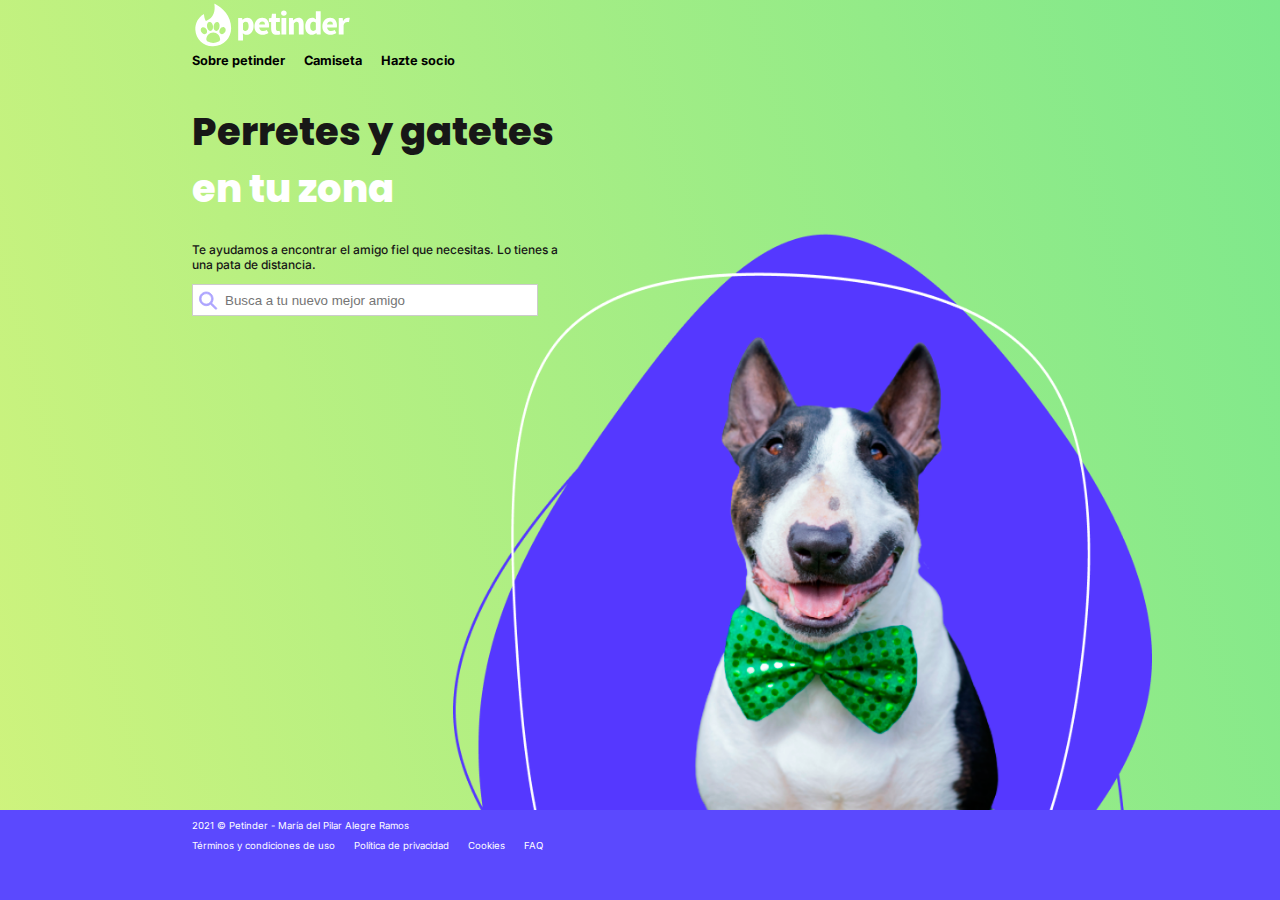
<file: index.html>
<!DOCTYPE html>
<html lang="es">

<head>
    <meta charset="UTF-8">
    <meta http-equiv="X-UA-Compatible" content="IE=edge">
    <meta name="viewport" content="width=device-width, initial-scale=1.0">
    <link rel="stylesheet" href="css/estilos.css">
    <title>Inicio</title>
</head>

<body class="index">
    <header>
        <img src="images/logo_white.svg" alt="logotipo petinder">
        <nav>
            <ul>
                <li> <a href="about.html">Sobre petinder</a></li>
                <li> <a href="tshirt.html">Camiseta</a></li>
                <li> <a href="join.html">Hazte socio</a></li>
            </ul>
        </nav>
    </header>
    <main>
        <div class="texto">
            <h1>Perretes y gatetes
                <span>en tu zona</span>
            </h1>
            <p>Te ayudamos a encontrar el amigo fiel que necesitas. Lo tienes a una pata de distancia.</p>
            <input type="search" placeholder="Busca a tu nuevo mejor amigo">
        </div>

        <img class="hero" src="images/hero_image_bg.png" alt="perro con pajarita verde">

    </main>
    <footer>
        <p>2021 &copy; Petinder - María del Pilar Alegre Ramos</p>
        <nav>
            <ul>
                <li> <a href="#">Términos y condiciones de uso</a></li>
                <li> <a href="#">Política de privacidad</a></li>
                <li> <a href="#">Cookies</a></li>
                <li><a href="#">FAQ</a></li>
            </ul>
        </nav>
    </footer>
</body>

</html>
</file>
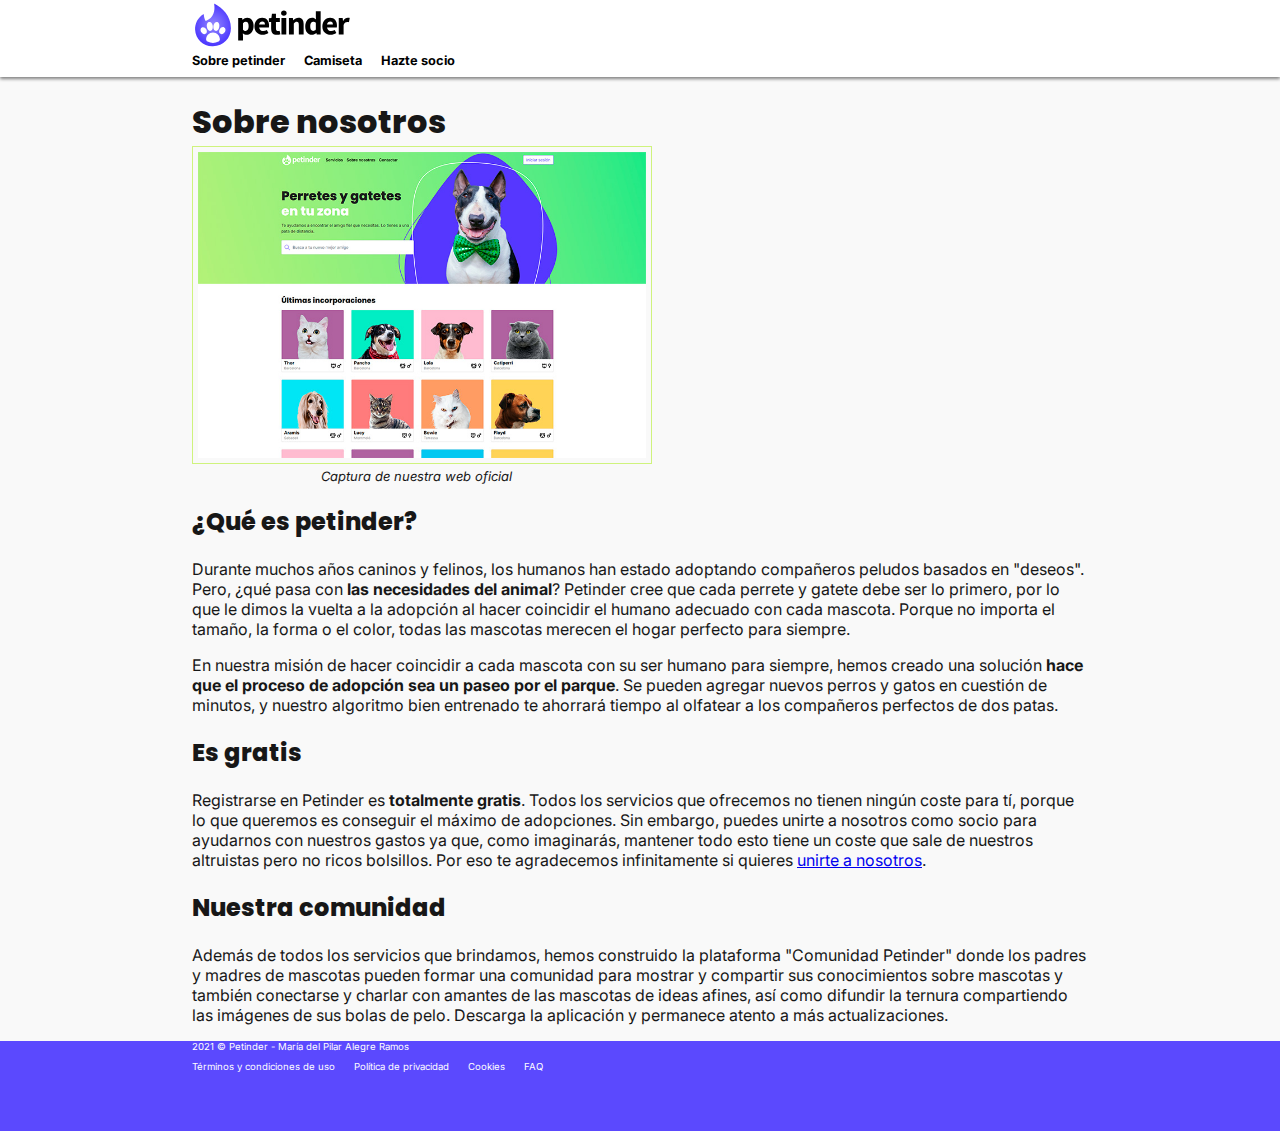
<file: about.html>
<!DOCTYPE html>
<html lang="es">

<head>
    <meta charset="UTF-8">
    <meta http-equiv="X-UA-Compatible" content="IE=edge">
    <meta name="viewport" content="width=device-width, initial-scale=1.0">
    <link rel="stylesheet" href="css/estilos.css">
    <title>Sobre nosotros</title>
</head>

<body>
    <header>
        <a href="index.html"><img src=" images/logo.svg" alt="logotipo petinder"></a>
        <nav>
            <ul>
                <li class="actual"> <a href="about.html">Sobre petinder</a></li>
                <li> <a href="tshirt.html">Camiseta</a></li>
                <li> <a href="join.html">Hazte socio</a></li>
            </ul>
        </nav>
    </header>
    <main class="about">
        <h1>Sobre nosotros</h1>
        <figure>
            <img src="images/captura.jpg" alt="captura de la página web del sitio">
            <figcaption>Captura de nuestra web oficial</figcaption>
        </figure>
        <h2>¿Qué es petinder?</h2>
        <p>Durante muchos años caninos y felinos, los humanos han estado adoptando compañeros peludos basados en
            "deseos". Pero,
            ¿qué pasa con <strong>las necesidades del animal</strong>?
            Petinder cree que cada perrete y gatete debe ser lo primero, por lo que le dimos la vuelta a la adopción al
            hacer
            coincidir el humano adecuado con cada mascota. Porque no importa el tamaño, la forma o el color, todas las
            mascotas
            merecen el hogar perfecto para siempre.</p>
        <p>En nuestra misión de hacer coincidir a cada mascota con su ser humano para siempre, hemos creado una solución
            <strong>hace que
                el proceso de adopción sea un paseo por el parque</strong>. Se pueden agregar nuevos perros y gatos en
            cuestión de
            minutos, y
            nuestro algoritmo bien entrenado te ahorrará tiempo al olfatear a los compañeros perfectos de dos patas.
        </p>

        <h2> Es gratis</h2>
        <p>Registrarse en Petinder es <strong>totalmente gratis</strong>. Todos los servicios que ofrecemos no tienen
            ningún coste para
            tí, porque
            lo que queremos es conseguir el máximo de adopciones. Sin embargo, puedes unirte a nosotros como socio para
            ayudarnos
            con nuestros gastos ya que, como imaginarás, mantener todo esto tiene un coste que sale de nuestros
            altruistas pero no
            ricos bolsillos. Por eso te agradecemos infinitamente si quieres <a href="join.html">unirte a nosotros</a>.
        </p>

        <h2>Nuestra comunidad</h2>
        <p>Además de todos los servicios que brindamos, hemos construido la plataforma "Comunidad Petinder" donde los
            padres y
            madres de mascotas pueden formar una comunidad para mostrar y compartir sus conocimientos sobre mascotas y
            también
            conectarse y charlar con amantes de las mascotas de ideas afines, así como difundir la ternura compartiendo
            las imágenes
            de sus bolas de pelo. Descarga la aplicación y permanece atento a más actualizaciones.</p>
    </main>
    <footer>
        <p>2021 &copy; Petinder - María del Pilar Alegre Ramos</p>
        <nav>
            <ul>
                <li> <a href="#">Términos y condiciones de uso</a></li>
                <li> <a href="#">Política de privacidad</a></li>
                <li> <a href="#">Cookies</a></li>
                <li><a href="#">FAQ</a></li>
            </ul>
        </nav>
    </footer>
</body>

</html>
</file>
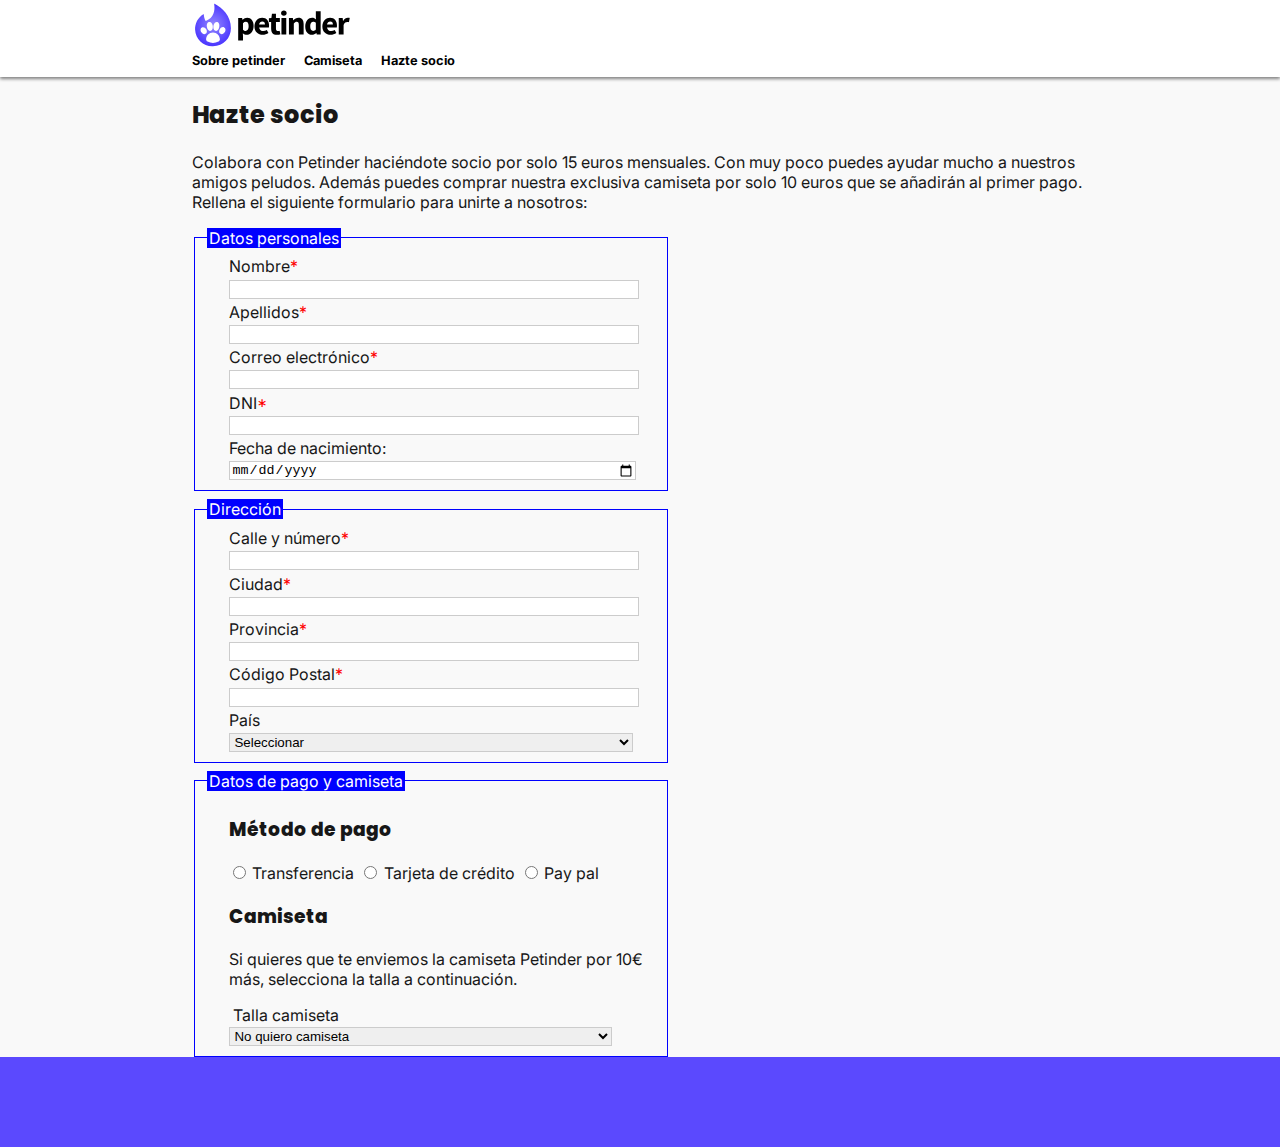
<file: join.html>
<!DOCTYPE html>
<html lang="en">

<head>
    <meta charset="UTF-8">
    <meta http-equiv="X-UA-Compatible" content="IE=edge">
    <meta name="viewport" content="width=device-width, initial-scale=1.0">
    <link rel="stylesheet" href="css/estilos.css">
    <title>Hazte socio</title>
</head>

<body>
    <header>
        <a href="index.html"><img src=" images/logo.svg" alt="logotipo petinder"></a>
        <nav>
            <ul>
                <li> <a href="about.html">Sobre petinder</a></li>
                <li> <a href="tshirt.html">Camiseta</a></li>
                <li> <a href="join.html">Hazte socio</a></li>
            </ul>
        </nav>
    </header>
    <main>
        <h2>Hazte socio</h2>
        <p>Colabora con Petinder haciéndote socio por solo 15 euros mensuales. Con muy poco puedes ayudar mucho a
            nuestros amigos
            peludos. Además puedes comprar nuestra exclusiva camiseta por solo 10 euros que se añadirán al primer pago.
            Rellena el
            siguiente formulario para unirte a nosotros:</p>
        <form>
            <fieldset>
                <legend>Datos personales</legend>
                <label for="nombre">Nombre</label>
                <input type="text" id="nombre">
                <label for="apellidos">Apellidos</label>
                <input type="text" id="apellidos">
                <label for="correo">Correo electrónico</label>
                <input type="email" id="correo">
                <label for="dni">DNI</label>
                <input type="text" id="dni">
                <label for="fecha">Fecha de nacimiento:</label>
                <input type="date">
            </fieldset>
            <fieldset>
                <legend>Dirección</legend>
                <label for="calle">Calle y número</label>
                <input type="text" id="calle">
                <label for="ciudad">Ciudad</label>
                <input type="text" id="ciudad">
                <label for="provincia">Provincia</label>
                <input type="text" id="provincia">
                <label for="dni">Código Postal</label>
                <input type="text" id="dni">
                <label for="fecha">País</label>
                <select id="fecha">
                    <option selected>Seleccionar</option>
                    <option value="Andorra">Andorra</option>
                    <option value="España">España</option>
                    <option value="Francia">Francia</option>
                    <option value="Otro">Otro</option>
                </select>
            </fieldset>
            <fieldset class="pago">
                <legend>Datos de pago y camiseta</legend>
                <div>
                <h3>Método de pago</h3>
                <input type="radio" id="transferencia"><label>Transferencia</label>
                <input type="radio" id="tarjeta"><label for="tarjeta">Tarjeta de crédito</label>
                <input type="radio" id="paypal"><label for="paypal">Pay pal</label>
                <h3>Camiseta</h3>
                <p>Si quieres que te enviemos la camiseta Petinder por 10€ más, selecciona la talla a continuación.</p>
                <label for="camiseta">Talla camiseta</label>
                <select id="camiseta">
                    <option selected>No quiero camiseta</option>
                    <optgroup label="Mujeres">
                        <option value="S">S</option>
                        <option value="M">M</option>
                        <option value="L">L</option>
                        <option value="XL">XL</option>
                    </optgroup>
                    <optgroup label="Hombres">
                        <option value="S">S</option>
                        <option value="M">M</option>
                        <option value="L">L</option>
                        <option value="XL">XL</option>
                        <option value="XXL">XXL</option>
                    </optgroup>
                </select>
                </div>
            </fieldset>
        </form>
    </main>
    <footer></footer>
</body>

</html>
</file>
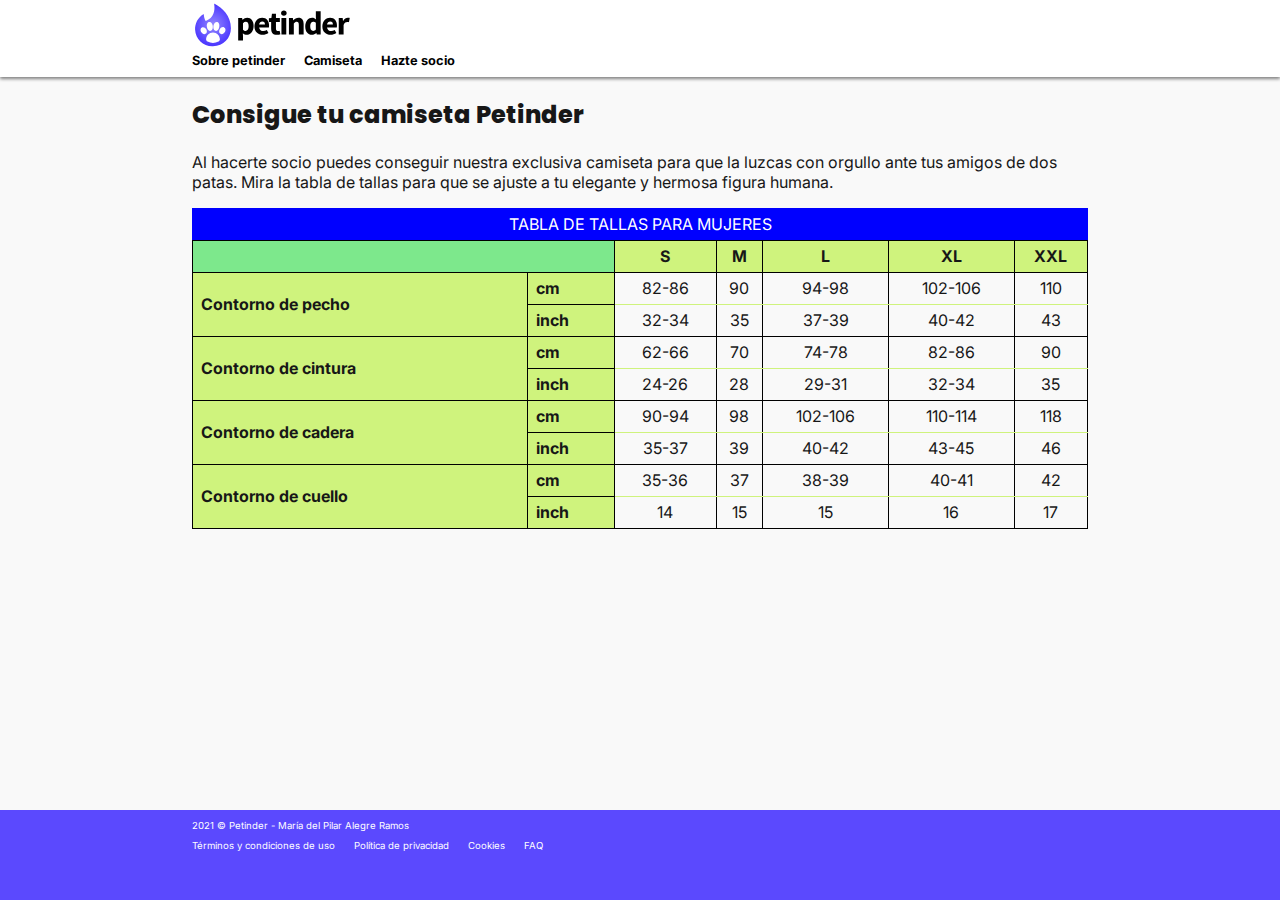
<file: tshirt.html>
<!DOCTYPE html>
<html lang="es">

<head>
    <meta charset="UTF-8">
    <meta http-equiv="X-UA-Compatible" content="IE=edge">
    <meta name="viewport" content="width=device-width, initial-scale=1.0">
    <title>Comprar camiseta</title>
    <link rel="stylesheet" href="css/estilos.css">
</head>

<body class="tshirt">
    <header>
        <a href="index.html"><img src=" images/logo.svg" alt="logotipo petinder"></a>
        <nav>
            <ul>
                <li> <a href="about.html">Sobre petinder</a></li>
                <li class="actual"> <a href="tshirt.html">Camiseta</a></li>
                <li> <a href="join.html">Hazte socio</a></li>
            </ul>
        </nav>
    </header>
    <main>
        <h2>Consigue tu camiseta Petinder</h2>
        <p>Al hacerte socio puedes conseguir nuestra exclusiva camiseta para que la luzcas con orgullo ante tus amigos
            de dos
            patas. Mira la tabla de tallas para que se ajuste a tu elegante y hermosa figura humana.</p>
        <table>
            <caption>TABLA DE TALLAS PARA MUJERES</caption>
            <tr>
                <th colspan="2"></th>
                <th>S</th>
                <th>M</th>
                <th>L</th>
                <th>XL</th>
                <th>XXL</th>
            </tr>
            <tr>
                <th rowspan="2" scope="rowgroup">Contorno de pecho</th>
                <th scope="row">cm</th>
                <td>82-86</td>
                <td>90</td>
                <td>94-98</td>
                <td>102-106</td>
                <td>110</td>
            </tr>
            <tr>
                <th scope="row">inch</th>
                <td>32-34</td>
                <td>35</td>
                <td>37-39</td>
                <td>40-42</td>
                <td>43</td>
            </tr>
            <tr>
                <th rowspan="2" scope="rowgroup">Contorno de cintura</th>
                <th scope="row">cm</th>
                <td>62-66</td>
                <td>70</td>
                <td>74-78</td>
                <td>82-86</td>
                <td>90</td>
            </tr>
            <tr>
                <th scope="row">inch</th>
                <td>24-26</td>
                <td>28</td>
                <td>29-31</td>
                <td>32-34</td>
                <td>35</td>
            </tr>
            <tr>
                <th rowspan="2" scope="rowgroup">Contorno de cadera</th>
                <th scope="row">cm</th>
                <td>90-94</td>
                <td>98</td>
                <td>102-106</td>
                <td>110-114</td>
                <td>118</td>
            </tr>
            <tr>
                <th scope="row">inch</th>
                <td>35-37</td>
                <td>39</td>
                <td>40-42</td>
                <td>43-45</td>
                <td>46</td>
            </tr>
            <tr>
                <th rowspan="2" scope="rowgroup">Contorno de cuello</th>
                <th scope="row">cm</th>
                <td>35-36</td>
                <td>37</td>
                <td>38-39</td>
                <td>40-41</td>
                <td>42</td>
            </tr>
            <tr>
                <th scope="row">inch</th>
                <td>14</td>
                <td>15</td>
                <td>15</td>
                <td>16</td>
                <td>17</td>
            </tr>

        </table>
    </main>
    <footer>
        <p>2021 &copy; Petinder - María del Pilar Alegre Ramos</p>
        <nav>
            <ul>
                <li> <a href="#">Términos y condiciones de uso</a></li>
                <li> <a href="#">Política de privacidad</a></li>
                <li> <a href="#">Cookies</a></li>
                <li><a href="#">FAQ</a></li>
            </ul>
        </nav>
    </footer>
</body>

</html>
</file>
<file: css/estilos.css>
@import url('https://fonts.googleapis.com/css2?family=Inter:wght@400;500;700&family=Poppins:wght@800&display=swap');

:root {
    --texto: rgb(23, 23, 23);
    --lila: rgb(91, 73, 254);
    --verde: rgb(125, 232, 140);
    --verdeclaro: rgb(207, 243, 125);
    --fondo: #f9f9f9;
}

h1, h2, h3 {
    font-family: 'Poppins', sans-serif;
    font-weight: 800;
}

body {
    font-family: Inter, sans-serif;
    font-weight: 400;
    height: 100vh;
    margin: 0;
    width: 100vw;
    background-color: var(--fondo);
    color: var(--texto);
}
header {
    height: 6vw;
}
header, footer {
    width: 100vw;
}

header img {
    width: 10rem;
}

nav ul {
    list-style-type: none;
    margin: 0;
    padding: 0;
}

li {
    display: inline;
}

li a {
    text-decoration: none;
    color: black;
}
li a:hover {
    color: var(--lila);
}
a.actual {
    font-weight: 700;
}
li {
    margin-right: 1rem;
}

body.index {
    background: linear-gradient(75deg, rgb(207, 243, 125), rgb(125, 232, 140));
}

header {
    background-color: white;
    box-shadow: 0 0.1rem 0.2rem gray;
    font-weight: 700;
    font-size: 0.8rem;
}
header img, header nav {
    margin-left: 15vw;
}

.index header {
    background-color: transparent;
    box-shadow: none;
}
.index footer, .tshirt footer {
    position: absolute;
    bottom: 0;
}
.index .texto {
    width: 30vw;
}
.index h1 {
    font-size: 2.4rem;
}
.texto p {
    font-weight: 500;
    font-size: 0.75rem;
}

.index h1 span {
    color: white;
}

input[type="search"] {
    background-image: url("../images/icon_search.svg");
    background-repeat: no-repeat;
    background-position: 0% 0%;
    background-size: contain;
    padding-left: 2rem;
    height: 2rem;
    width: 100%;
    margin: 0;
}

.index .hero {
    position: absolute;
    right: 10vw;
    bottom: 10vh;
    height: 65%;
}

main {
    width: 70vw;
    margin: 0 auto;
}

fieldset {
    width: 50%;
}

fieldset label, fieldset input, #fecha {
    display: block;
    margin-left: 5%;
    margin-top: 0.2rem;
}
input[type="submit"] {
    display: block;
    background-color: var(--lila);
    color: white;
}
.pago input, .pago label {
    display: inline;
    margin: 0 0.2rem;
    width: initial;
}
.pago div {
    margin-left: 5%;
}
fieldset input, select, .index input {
    width: 90%;
    border: 1px #cccccc solid;
}

fieldset {
    border: 1px solid blue;
    margin-top: 0.5rem;
}

legend {
    background-color: blue;
    color: white;
}

footer {
    width: 100vw;
    height: 10vh;
    background-color: var(--lila);
    color: white;
    font-size: 0.6rem;
}
footer p, footer nav {
    margin-left: 15vw;
}
footer a {
    color: white;
}
footer a:hover {
    color: var(--verdeclaro);

}
/*join.html*/
div.required {color: red;}
fieldset:not(:last-of-type) label:not(:last-of-type)::after {
    content: "*";
    color: red;
}

/*tshirt.html*/
table {
    table-layout: auto;
    margin: 0 auto;
    width: 100%;
}
table, th, tr, td {
    border: 1px solid black;
    border-collapse: collapse;
}
th[scope^="row"] {
    text-align: left;
    padding-left: 0.5rem;
}
td {
    text-align: center;
}
caption, tr {
    height: 2rem;
}
caption {
    line-height: 2rem;
    background-color: blue;
    color: white;
}
tr:first-child th:first-child {
    background-color: var(--verde);
}
th {
    background-color: var(--verdeclaro);
}
tr:nth-child(2n) td {
    border-bottom-color: var(--verdeclaro);
} 
/*about.html*/
figure {
    width: 50%;
    margin-left: 0;
    margin-top: 0;
}
figure img {
    width: 100%;
    border: 1px solid var(--verdeclaro);
    padding: 0.3rem;
}
figcaption {
    text-align: center;
    font-style: italic;
    font-size: small;
}
.about h1 {
    margin-bottom:0;
}
</file>
